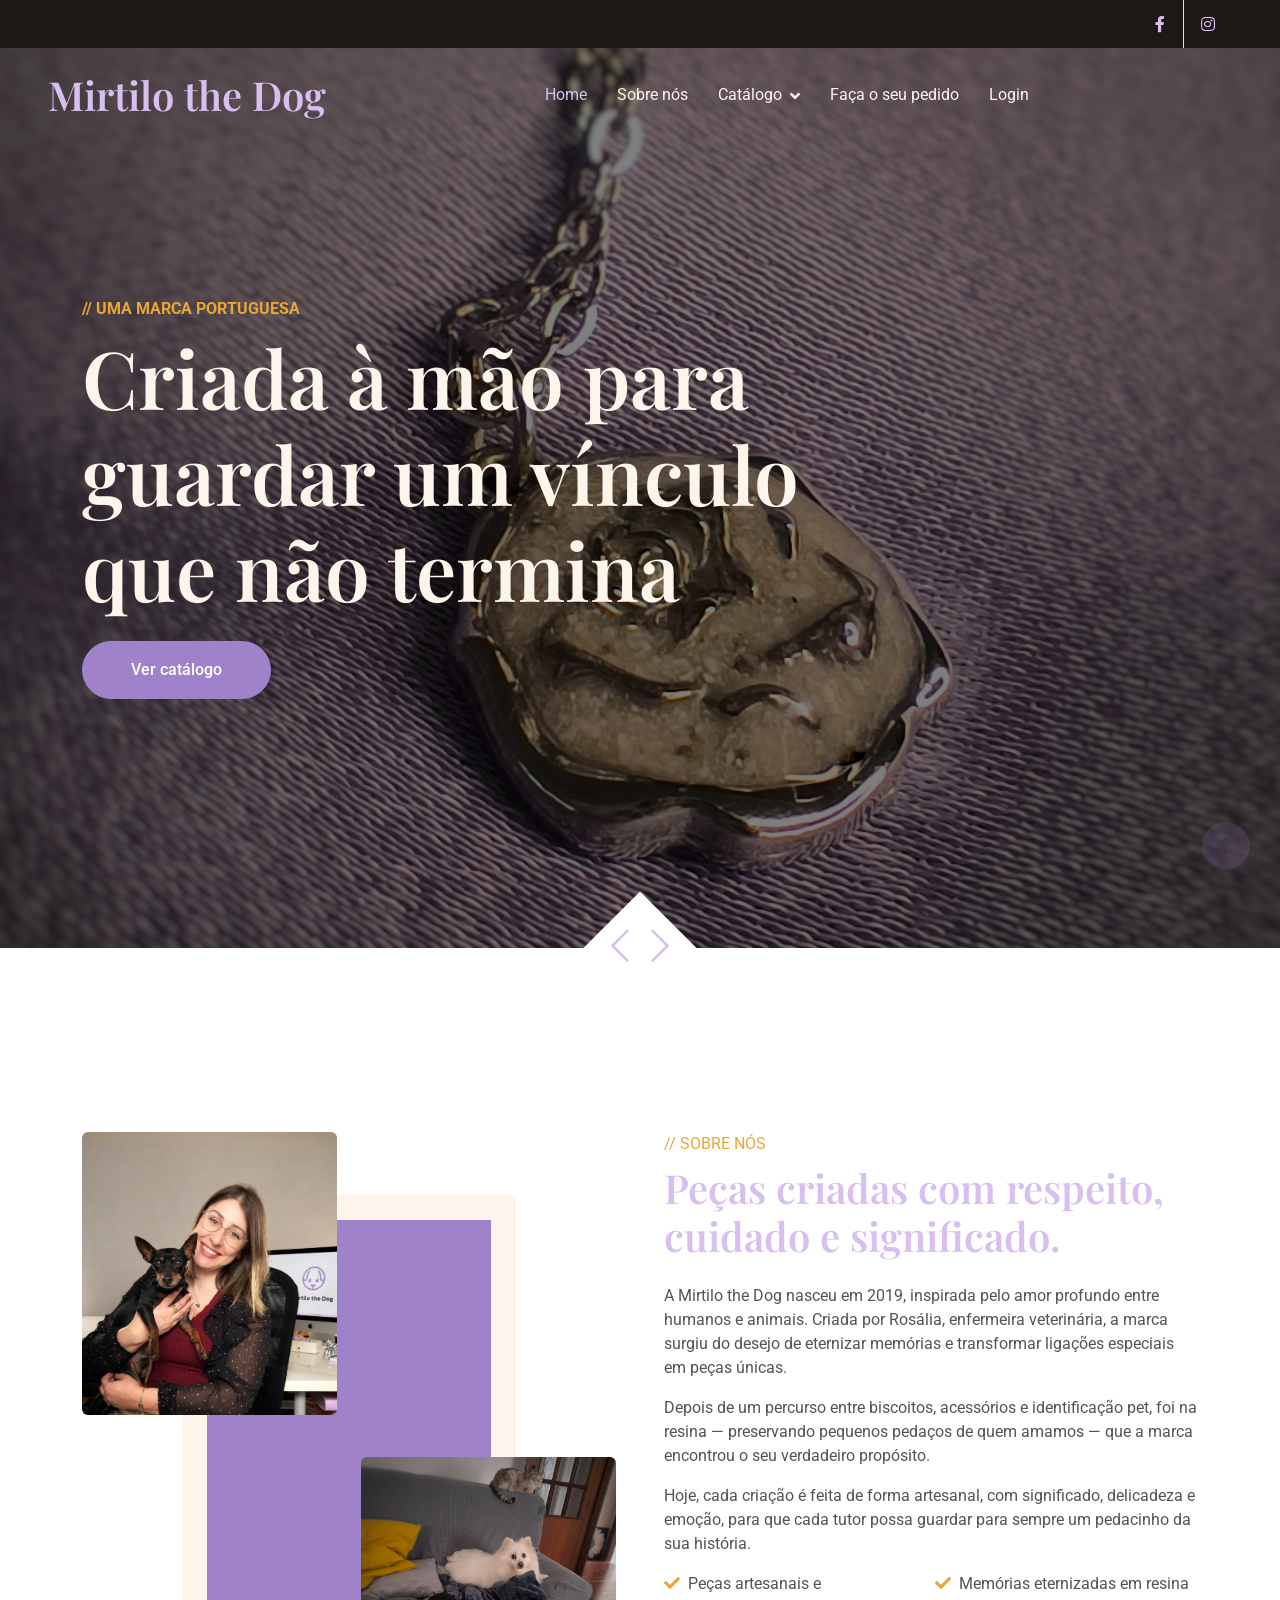
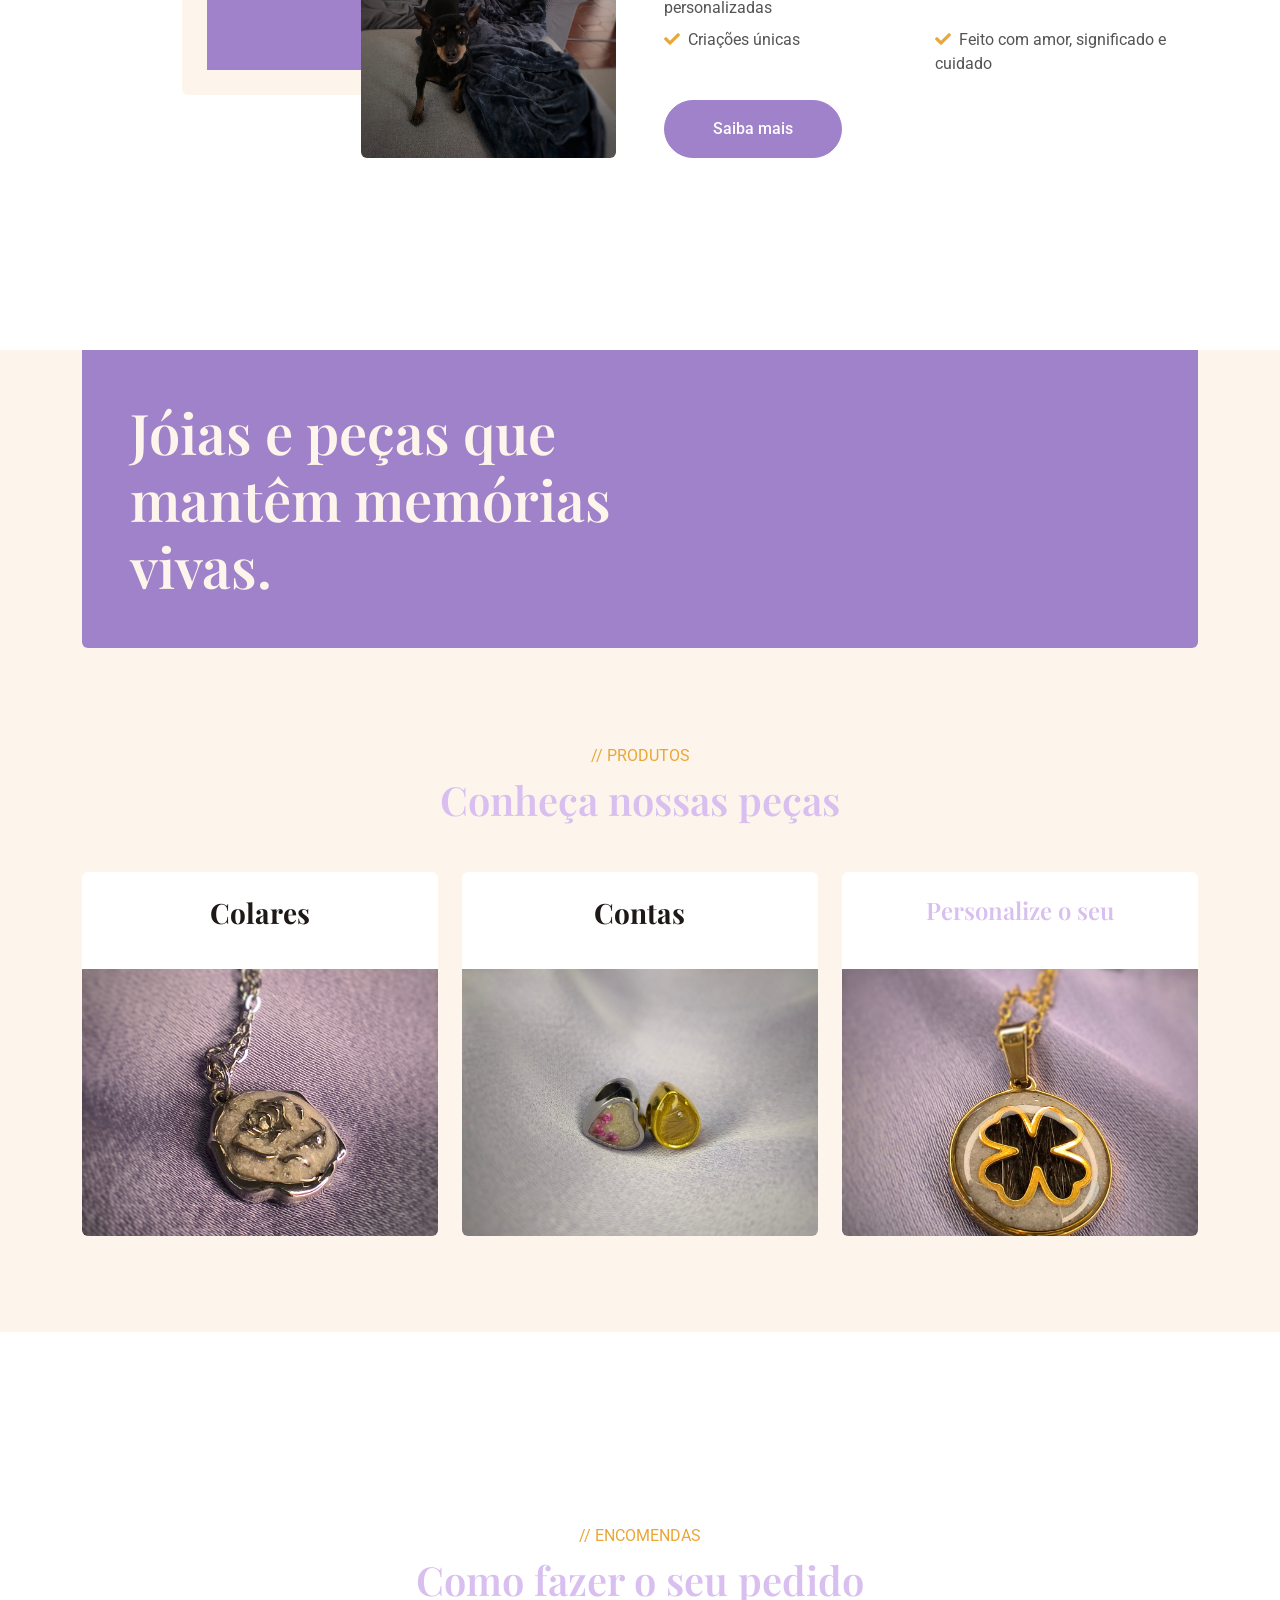
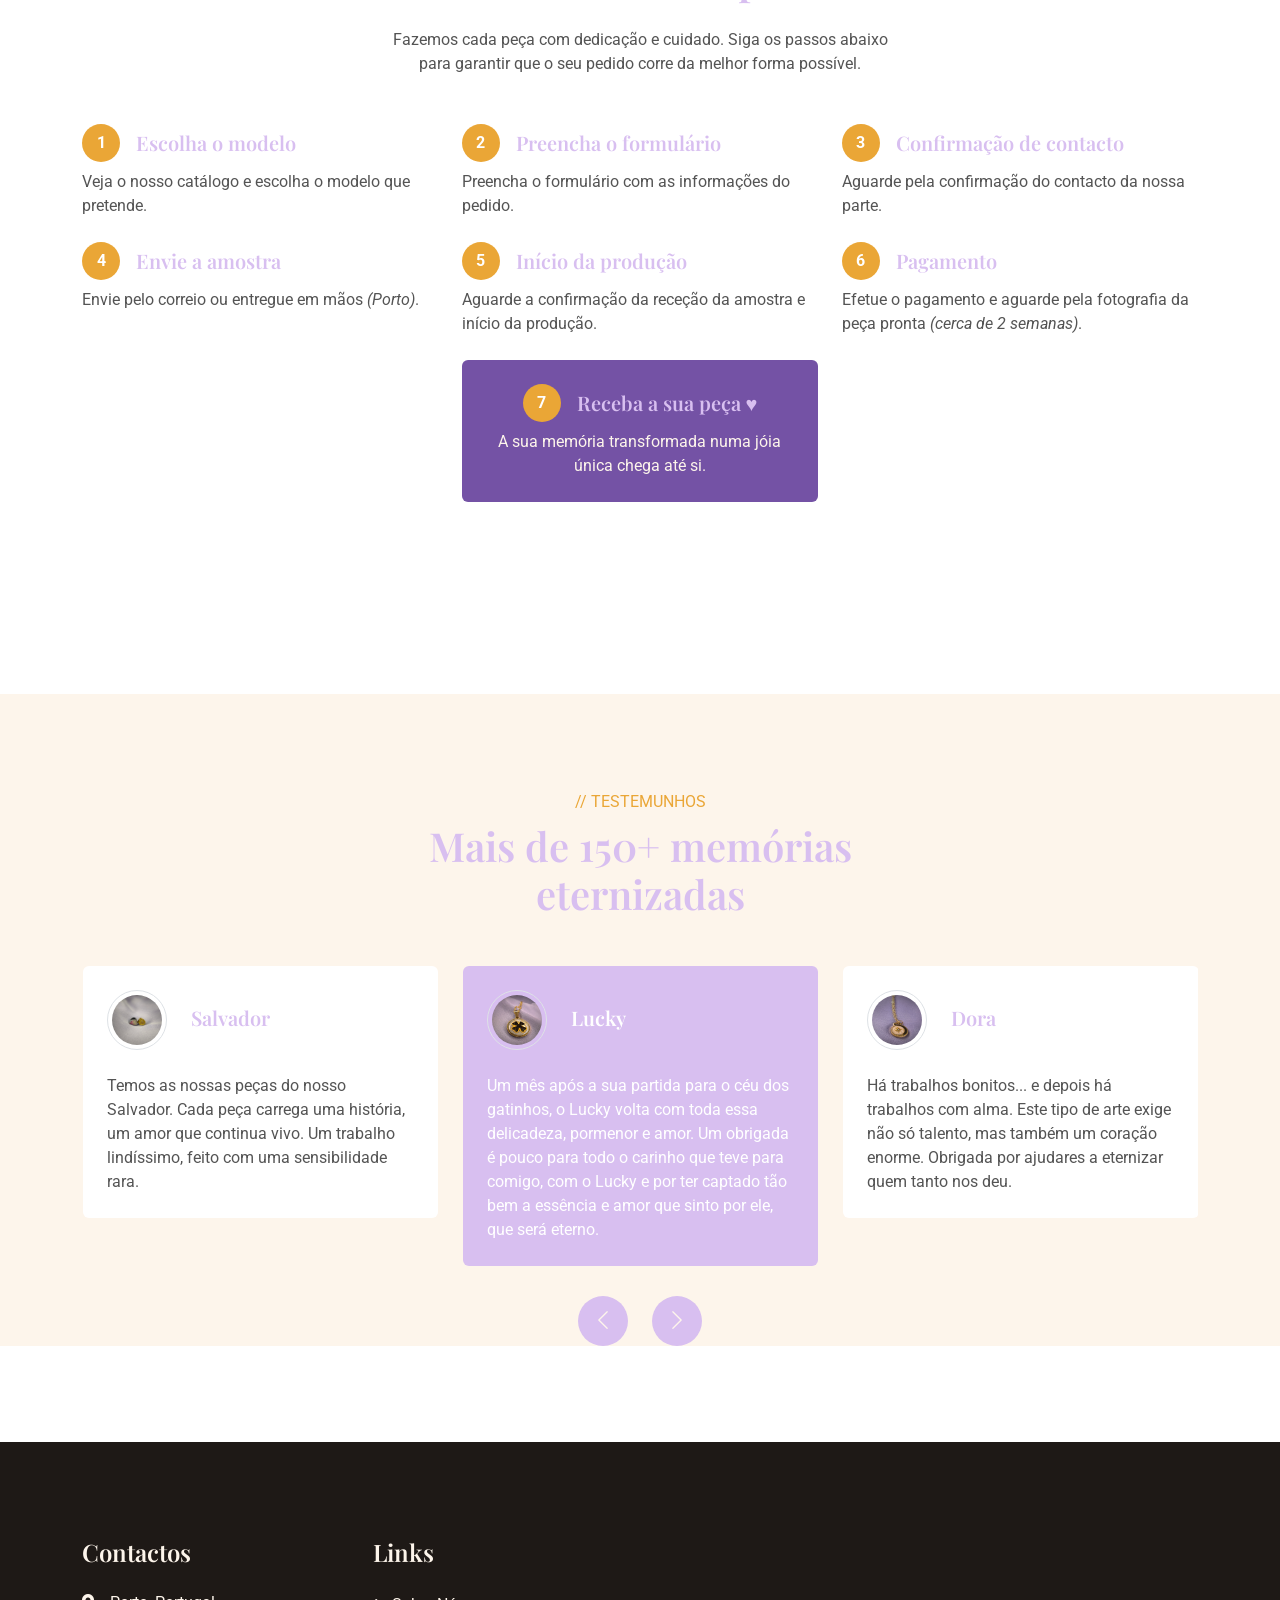
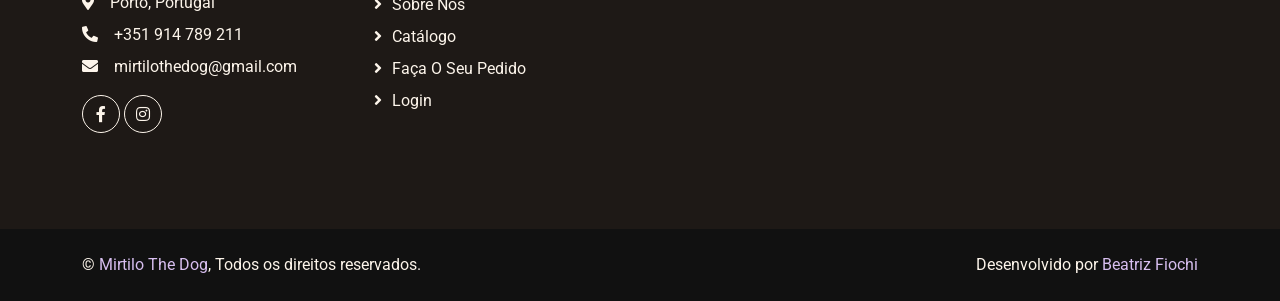
<file: pages/index.html>
<!DOCTYPE html>
<html lang="en">

<head>
    <meta charset="utf-8">
    <title>Mirtilo the Dog</title>
    <meta content="width=device-width, initial-scale=1.0" name="viewport">
    <meta content="" name="keywords">
    <meta content="" name="description">

    <!--FAVICON-->
    <link rel="shortcut icon" href="../../assets/img/logo/logo.ico" type="image/x-icon">

    <!-- Google Web Fonts -->
    <link rel="preconnect" href="https://fonts.googleapis.com">
    <link rel="preconnect" href="https://fonts.gstatic.com" crossorigin>
    <link href="https://fonts.googleapis.com/css2?family=Roboto:wght@400;500&family=Playfair+Display:wght@600;700&display=swap" rel="stylesheet"> 

    <!-- Icon Font Stylesheet -->
    <link href="https://cdnjs.cloudflare.com/ajax/libs/font-awesome/5.10.0/css/all.min.css" rel="stylesheet">
    <link href="https://cdn.jsdelivr.net/npm/bootstrap-icons@1.4.1/font/bootstrap-icons.css" rel="stylesheet">

    <!-- Libraries Stylesheet -->
    <link href="lib/animate/animate.min.css" rel="stylesheet">
    <link href="lib/owlcarousel/assets/owl.carousel.min.css" rel="stylesheet">

    <!-- Customized Bootstrap Stylesheet -->
    <link href="css/bootstrap.min.css" rel="stylesheet">

    <!-- Template Stylesheet -->
    <link href="css/style.css" rel="stylesheet">
</head>

<body>
    <!-- Spinner Start -->
    <div id="spinner" class="show bg-white position-fixed translate-middle w-100 vh-100 top-50 start-50 d-flex align-items-center justify-content-center">
        <div class="spinner-grow text-primary" role="status"></div>
    </div>
    <!-- Spinner End -->


    <!-- Topbar Start -->
    <div class="container-fluid top-bar bg-dark text-light px-0 wow fadeIn" data-wow-delay="0.1s">
        <div class="row gx-0 align-items-center d-none d-lg-flex">
            <div class="col-lg-6 px-5 text-start">
                <ol class="breadcrumb mb-0">
                    <li><a class="small text-light" href="#"></a></li>
                    <li><a class="small text-light" href="#"></a></li>
                    <li><a class="small text-light" href="#"></a></li>
                    <li><a class="small text-light" href="#"></a></li>
                </ol>
            </div>
            <div class="col-lg-6 px-5 text-end">
                <div class="h-100 d-inline-flex align-items-center">
                    <a class="btn-lg-square border-end rounded-0" href="https://www.facebook.com/mirtilothedog"><i class="fab fa-facebook-f"></i></a>
                    <a class="btn-lg-square pe-0" href="https://www.instagram.com/mirtilothedog/"><i class="fab fa-instagram"></i></a>
                </div>
            </div>
        </div>
    </div>
    <!-- Topbar End -->


    <!-- Navbar Start -->
    <nav class="navbar navbar-expand-lg navbar-dark fixed-top py-lg-0 px-lg-5 wow fadeIn" data-wow-delay="0.1s">
        <a href="index.html" class="navbar-brand ms-4 ms-lg-0">
            <h1 class="m-0">Mirtilo the Dog</h1>
        </a>
        <button type="button" class="navbar-toggler me-4" data-bs-toggle="collapse" data-bs-target="#navbarCollapse">
            <span class="navbar-toggler-icon"></span>
        </button>
        <div class="collapse navbar-collapse" id="navbarCollapse">
            <div class="navbar-nav mx-auto p-4 p-lg-0">
                <a href="index.html" class="nav-item nav-link active">Home</a>
                <a href="about.html" class="nav-item nav-link">Sobre nós</a>
                <div class="nav-item dropdown">
                    <a href="#" class="nav-link dropdown-toggle" data-bs-toggle="dropdown">Catálogo</a>
                    <div class="dropdown-menu m-0">
                        <a href="product.html?categoria=todos" class="dropdown-item">Todos</a>
                        <a href="product.html?categoria=colar" class="dropdown-item">Colares</a>
                        <a href="product.html?categoria=conta" class="dropdown-item">Contas</a>
                        <a href="product.html?categoria=porta-chaves" class="dropdown-item">Porta-chaves</a>
                        <a href="product.html?categoria=personalizado" class="dropdown-item">Personalize o seu</a>
                        <a href="product.html?categoria=news" class="dropdown-item">Novidades</a>
                    </div>
                </div>
                <a href="contact.html" class="nav-item nav-link">Faça o seu pedido</a>
                <a href="" class="nav-item nav-link">Login</a>
            </div>
        </div>
    </nav>
    <!-- Navbar End -->


    <!-- Carousel Start -->
    <div class="container-fluid p-0 pb-5 wow fadeIn" data-wow-delay="0.1s">
        <div class="owl-carousel header-carousel position-relative">
            <div class="owl-carousel-item position-relative">
                <img class="img-fluid" src="../assets/img/catalogo/catalogo1.jpg" alt="">
                <div class="owl-carousel-inner">
                    <div class="container">
                        <div class="row justify-content-start">
                            <div class="col-lg-8">
                                <p class="text-uppercase fw-bold mb-2 text-primary">// Uma marca Portuguesa</p>
                                <h1 class="display-1 text-light mb-4 animated slideInDown">Criada à mão para guardar um vínculo que não termina</h1>
                                <a href="product.html" class="btn btn-primary rounded-pill py-3 px-5 violeta-bg">Ver catálogo</a>
                            </div>
                        </div>
                    </div>
                </div>
            </div>
            <div class="owl-carousel-item position-relative">
                <img class="img-fluid" src="../assets/img/catalogo/catalogo5.jpg" alt="">
                <div class="owl-carousel-inner">
                    <div class="container">
                        <div class="row justify-content-start">
                            <div class="col-lg-8">
                                <p class="text-uppercase fw-bold mb-2 text-primary">// Memórias únicas</p>
                                <h1 class="display-1 text-light mb-4 animated slideInDown">Eternize o seu animal de estimação</h1>
                                <a href="product.html" class="btn btn-primary rounded-pill py-3 px-5 violeta-bg">Ver catálogo</a>
                            </div>
                        </div>
                    </div>
                </div>
            </div>
        </div>
    </div>
    <!-- Carousel End -->

    <!-- About Start -->
    <div class="container-xxl py-6">
        <div class="container">
            <div class="row g-5">
                <div class="col-lg-6 wow fadeInUp" data-wow-delay="0.1s">
                    <div class="row img-twice position-relative h-100">
                        <div class="col-6">
                            <img class="img-fluid rounded" src="../assets/img/carrosel/sobre1.jpeg" alt="">
                        </div>
                        <div class="col-6 align-self-end">
                            <img class="img-fluid rounded" src="../assets/img/carrosel/sobre3.jpeg" alt="">
                        </div>
                    </div>
                </div>
                <div class="col-lg-6 wow fadeInUp" data-wow-delay="0.5s">
                    <div class="h-100">
                        <p class="text-primary text-uppercase mb-2">// Sobre nós</p>
                        <h1 class="display-6 mb-4">Peças criadas com respeito, cuidado e significado.</h1>
                        <p>A Mirtilo the Dog nasceu em 2019, inspirada pelo amor profundo entre humanos e animais. Criada por Rosália, enfermeira veterinária, a marca surgiu do desejo de eternizar memórias e transformar ligações especiais em peças únicas.</p>
                        <p>Depois de um percurso entre biscoitos, acessórios e identificação pet, foi na resina — preservando pequenos pedaços de quem amamos — que a marca encontrou o seu verdadeiro propósito.</p>
                        <p>Hoje, cada criação é feita de forma artesanal, com significado, delicadeza e emoção, para que cada tutor possa guardar para sempre um pedacinho da sua história.</p>
                        <div class="row g-2 mb-4">
                            <div class="col-sm-6">
                                <i class="fa fa-check text-primary me-2"></i>Peças artesanais e personalizadas
                            </div>
                            <div class="col-sm-6">
                                <i class="fa fa-check text-primary me-2"></i>Memórias eternizadas em resina
                            </div>
                            <div class="col-sm-6">
                                <i class="fa fa-check text-primary me-2"></i>Criações únicas
                            </div>
                            <div class="col-sm-6">
                                <i class="fa fa-check text-primary me-2"></i>Feito com amor, significado e cuidado
                            </div>
                        </div>
                        <a class="btn btn-primary rounded-pill py-3 px-5 violeta-bg" href="about.html">Saiba mais</a>
                    </div>
                </div>
            </div>
        </div>
    </div>
    <!-- About End -->


    <!-- Product Start -->
    <div class="container-xxl bg-light my-6 py-6 pt-0">
        <div class="container">
            <div class="violeta-bg text-light rounded-bottom p-5 my-6 mt-0 wow fadeInUp" data-wow-delay="0.1s">
                <div class="row g-4 align-items-center">
                    <div class="col-lg-6">
                        <h1 class="display-4 text-light mb-0">Jóias e peças que mantêm memórias vivas.</h1>
                    </div>
                </div>
            </div>
            <div class="text-center mx-auto mb-5 wow fadeInUp" data-wow-delay="0.1s" style="max-width: 500px;">
                <p class="text-primary text-uppercase mb-2">// Produtos</p>
                <h1 class="display-6 mb-4">Conheça nossas peças</h1>
            </div>
            <div class="row g-4">
                <div class="col-lg-4 col-md-6 wow fadeInUp" data-wow-delay="0.1s">
                    <div class="product-item d-flex flex-column bg-white rounded overflow-hidden h-100">
                        <div class="text-center p-4">
                            <h3 class="mb-3">Colares</h3>
                        </div>
                        <div class="product-img-wrapper mt-auto">  <!-- overlay dentro do wrapper -->
                            <img src="../assets/img/catalogo/catalogo1.jpg" alt="Colares">
                            <div class="product-overlay">
                                <a class="btn btn-lg-square btn-outline-light rounded-circle" href="product.html?categoria=colar">
                                    <i class="fa fa-eye"></i>
                                </a>
                            </div>
                        </div>
                    </div>
                </div>
                <div class="col-lg-4 col-md-6 wow fadeInUp" data-wow-delay="0.3s">
                    <div class="product-item d-flex flex-column bg-white rounded overflow-hidden h-100">
                        <div class="text-center p-4">
                            <h3 class="mb-3">Contas</h3>
                        </div>
                        <div class="product-img-wrapper mt-auto">
                            <img src="../assets/img/catalogo/catalogo5.jpg" alt="Contas">
                            <div class="product-overlay">
                                <a class="btn btn-lg-square btn-outline-light rounded-circle" href="product.html?categoria=conta">
                                    <i class="fa fa-eye"></i>
                                </a>
                            </div>
                        </div>
                    </div>
                </div>
                <div class="col-lg-4 col-md-6 wow fadeInUp" data-wow-delay="0.7s">
                    <div class="product-item d-flex flex-column bg-white rounded overflow-hidden h-100">
                        <div class="text-center p-4">
                            <h4 class="mb-3">Personalize o seu</h4>
                        </div>
                        <div class="product-img-wrapper mt-auto">
                            <img src="../assets/img/catalogo/catalogo8.jpg" alt="Personalize o seu">
                            <div class="product-overlay">
                                <a class="btn btn-lg-square btn-outline-light rounded-circle" href="product.html?categoria=personalizado">
                                    <i class="fa fa-eye"></i>
                                </a>
                            </div>
                        </div>
                    </div>
                </div>
            </div>
        </div>
    </div>
    <!-- Product End -->


    <!-- Order Start -->
    <div class="container-xxl py-6">
        <div class="container">
            <!-- Título -->
            <div class="text-center mx-auto mb-5 wow fadeInUp" data-wow-delay="0.1s" style="max-width: 500px;">
                <p class="text-primary text-uppercase mb-2">// Encomendas</p>
                <h1 class="display-6 mb-4">Como fazer o seu pedido</h1>
                <p>Fazemos cada peça com dedicação e cuidado. Siga os passos abaixo para garantir que o seu pedido corre da melhor forma possível.</p>
            </div>

            <!-- Passos 1 a 6 -->
            <div class="row g-4 wow fadeInUp" data-wow-delay="0.1s">
                <div class="col-lg-4 col-md-6 wow fadeIn" data-wow-delay="0.1s">
                    <div class="d-flex align-items-center mb-2">
                        <div class="flex-shrink-0 btn-square bg-primary rounded-circle me-3">
                            <span class="text-white fw-bold">1</span>
                        </div>
                        <h5 class="mb-0">Escolha o modelo</h5>
                    </div>
                    <span>Veja o nosso catálogo e escolha o modelo que pretende.</span>
                </div>
                <div class="col-lg-4 col-md-6 wow fadeIn" data-wow-delay="0.2s">
                    <div class="d-flex align-items-center mb-2">
                        <div class="flex-shrink-0 btn-square bg-primary rounded-circle me-3">
                            <span class="text-white fw-bold">2</span>
                        </div>
                        <h5 class="mb-0">Preencha o formulário</h5>
                    </div>
                    <span>Preencha o formulário com as informações do pedido.</span>
                </div>
                <div class="col-lg-4 col-md-6 wow fadeIn" data-wow-delay="0.3s">
                    <div class="d-flex align-items-center mb-2">
                        <div class="flex-shrink-0 btn-square bg-primary rounded-circle me-3">
                            <span class="text-white fw-bold">3</span>
                        </div>
                        <h5 class="mb-0">Confirmação de contacto</h5>
                    </div>
                    <span>Aguarde pela confirmação do contacto da nossa parte.</span>
                </div>
                <div class="col-lg-4 col-md-6 wow fadeIn" data-wow-delay="0.4s">
                    <div class="d-flex align-items-center mb-2">
                        <div class="flex-shrink-0 btn-square bg-primary rounded-circle me-3">
                            <span class="text-white fw-bold">4</span>
                        </div>
                        <h5 class="mb-0">Envie a amostra</h5>
                    </div>
                    <span>Envie pelo correio ou entregue em mãos <em>(Porto)</em>.</span>
                </div>
                <div class="col-lg-4 col-md-6 wow fadeIn" data-wow-delay="0.5s">
                    <div class="d-flex align-items-center mb-2">
                        <div class="flex-shrink-0 btn-square bg-primary rounded-circle me-3">
                            <span class="text-white fw-bold">5</span>
                        </div>
                        <h5 class="mb-0">Início da produção</h5>
                    </div>
                    <span>Aguarde a confirmação da receção da amostra e início da produção.</span>
                </div>
                <div class="col-lg-4 col-md-6 wow fadeIn" data-wow-delay="0.6s">
                    <div class="d-flex align-items-center mb-2">
                        <div class="flex-shrink-0 btn-square bg-primary rounded-circle me-3">
                            <span class="text-white fw-bold">6</span>
                        </div>
                        <h5 class="mb-0">Pagamento</h5>
                    </div>
                    <span>Efetue o pagamento e aguarde pela fotografia da peça pronta <em>(cerca de 2 semanas)</em>.</span>
                </div>
            </div>

            <!-- Passo 7 centrado -->
            <div class="row justify-content-center mt-4 wow fadeIn" data-wow-delay="0.7s">
                <div class="col-lg-4 col-md-6">
                    <div class="order-final-step rounded p-4 text-center">
                        <div class="d-flex align-items-center justify-content-center mb-2">
                            <div class="flex-shrink-0 btn-square bg-primary rounded-circle me-3">
                                <span class="text-white fw-bold">7</span>
                            </div>
                            <h5 class="mb-0">Receba a sua peça ♥</h5>
                        </div>
                        <span>A sua memória transformada numa jóia única chega até si.</span>
                    </div>
                </div>
            </div>

        </div>
    </div>
    <!-- Order End -->

    <!-- Testimonial Start -->
    <div class="container-xxl bg-light my-6 py-6 pb-0">
        <div class="container">
            <div class="text-center mx-auto mb-5 wow fadeInUp" data-wow-delay="0.1s" style="max-width: 500px;">
                <p class="text-primary text-uppercase mb-2">// Testemunhos</p>
                <h1 class="display-6 mb-4">Mais de 150+ memórias eternizadas</h1>
            </div>
            <div class="owl-carousel testimonial-carousel wow fadeInUp" data-wow-delay="0.1s">
                <div class="testimonial-item bg-white rounded p-4">
                    <div class="d-flex align-items-center mb-4">
                        <img class="flex-shrink-0 rounded-circle border p-1" src="../assets/img/catalogo/catalogo8.jpg" alt="">
                        <div class="ms-4">
                            <h5 class="mb-1">Lucky</h5>
                        </div>
                    </div>
                    <p class="mb-0">Um mês após a sua partida para o céu dos gatinhos, o Lucky volta com toda essa delicadeza, pormenor e amor. Um obrigada é pouco para todo o carinho que teve para comigo, com o Lucky e por ter captado tão bem a essência e amor que sinto por ele, que será eterno.</p>
                </div>
                <div class="testimonial-item bg-white rounded p-4">
                    <div class="d-flex align-items-center mb-4">
                        <img class="flex-shrink-0 rounded-circle border p-1" src="../assets/img/catalogo/catalogo2.jpg" alt="">
                        <div class="ms-4">
                            <h5 class="mb-1">Dora</h5>
                        </div>
                    </div>
                    <p class="mb-0">Há trabalhos bonitos... e depois há trabalhos com alma. Este tipo de arte exige não só talento, mas também um coração enorme. Obrigada por ajudares a eternizar quem tanto nos deu.</p>
                </div>
                <div class="testimonial-item bg-white rounded p-4">
                    <div class="d-flex align-items-center mb-4">
                        <img class="flex-shrink-0 rounded-circle border p-1" src="../assets/img/catalogo/catalogo3.jpg" alt="">
                        <div class="ms-4">
                            <h5 class="mb-1">Ballú</h5>
                        </div>
                    </div>
                    <p class="mb-0">Muito obrigada, por todo o cuidado, carinho e dedicação, criou algo verdadeiramente especial, extamanete como o Ballú merece.</p>
                </div>
                <div class="testimonial-item bg-white rounded p-4">
                    <div class="d-flex align-items-center mb-4">
                        <img class="flex-shrink-0 rounded-circle border p-1" src="../assets/img/catalogo/catalogo5.jpg" alt="">
                        <div class="ms-4">
                            <h5 class="mb-1">Salvador</h5>
                        </div>
                    </div>
                    <p class="mb-0">Temos as nossas peças do nosso Salvador. Cada peça carrega uma história, um amor que continua vivo. Um trabalho lindíssimo, feito com uma sensibilidade rara.</p>
                </div>
            </div>
        </div>
    </div>
    <!-- Testimonial End -->


    <!-- Footer Start -->
    <div class="container-fluid bg-dark text-light footer my-6 mb-0 py-5 wow fadeIn" data-wow-delay="0.1s">
        <div class="container py-5">
            <div class="row g-5">
                <div class="col-lg-3 col-md-6">
                    <h4 class="text-light mb-4">Contactos</h4>
                    <p class="mb-2"><i class="fa fa-map-marker-alt me-3"></i>Porto, Portugal</p>
                    <p class="mb-2"><i class="fa fa-phone-alt me-3"></i>+351 914 789 211</p>
                    <p class="mb-2"><i class="fa fa-envelope me-3"></i>mirtilothedog@gmail.com</p>
                    <div class="d-flex pt-2">
                        <a class="btn btn-square btn-outline-light rounded-circle me-1" href="https://www.facebook.com/mirtilothedog"><i class="fab fa-facebook-f"></i></a>
                        <a class="btn btn-square btn-outline-light rounded-circle me-1" href="https://www.instagram.com/mirtilothedog/"><i class="fab fa-instagram"></i></a>
                    </div>
                </div>
                <div class="col-lg-3 col-md-6">
                    <h4 class="text-light mb-4">Links</h4>
                    <a class="btn btn-link" href="about.html">Sobre nós</a>
                    <a class="btn btn-link" href="product.html">Catálogo</a>
                    <a class="btn btn-link" href="contact.html">Faça o seu pedido</a>
                    <a class="btn btn-link" href="">Login</a>
                </div>
            </div>
        </div>
    </div>
    <!-- Footer End -->


    <!-- Copyright Start -->
    <div class="container-fluid copyright text-light py-4 wow fadeIn" data-wow-delay="0.1s">
        <div class="container">
            <div class="row">
                <div class="col-md-6 text-center text-md-start mb-3 mb-md-0">
                    &copy; <a href="index.html">Mirtilo The Dog</a>, Todos os direitos reservados.
                </div>
                <div class="col-md-6 text-center text-md-end">
                    <!--/*** This template is free as long as you keep the footer author’s credit link/attribution link/backlink. If you'd like to use the template without the footer author’s credit link/attribution link/backlink, you can purchase the Credit Removal License from "https://htmlcodex.com/credit-removal". Thank you for your support. ***/-->
                    Desenvolvido por <a href="https://www.linkedin.com/in/beatriz-fiochi/">Beatriz Fiochi</a>
                </div>
            </div>
        </div>
    </div>
    <!-- Copyright End -->


    <!-- Back to Top -->
    <a href="#" class="btn btn-lg violeta-bg btn-lg-square rounded-circle back-to-top"><i class="bi bi-arrow-up"></i></a>


    <!-- JavaScript Libraries -->
    <script src="https://code.jquery.com/jquery-3.4.1.min.js"></script>
    <script src="https://cdn.jsdelivr.net/npm/bootstrap@5.0.0/dist/js/bootstrap.bundle.min.js"></script>
    <script src="lib/wow/wow.min.js"></script>
    <script src="lib/easing/easing.min.js"></script>
    <script src="lib/waypoints/waypoints.min.js"></script>
    <script src="lib/counterup/counterup.min.js"></script>
    <script src="lib/owlcarousel/owl.carousel.min.js"></script>

    <!-- Template Javascript -->
    <script src="js/main.js"></script>
</body>

</html>
</file>
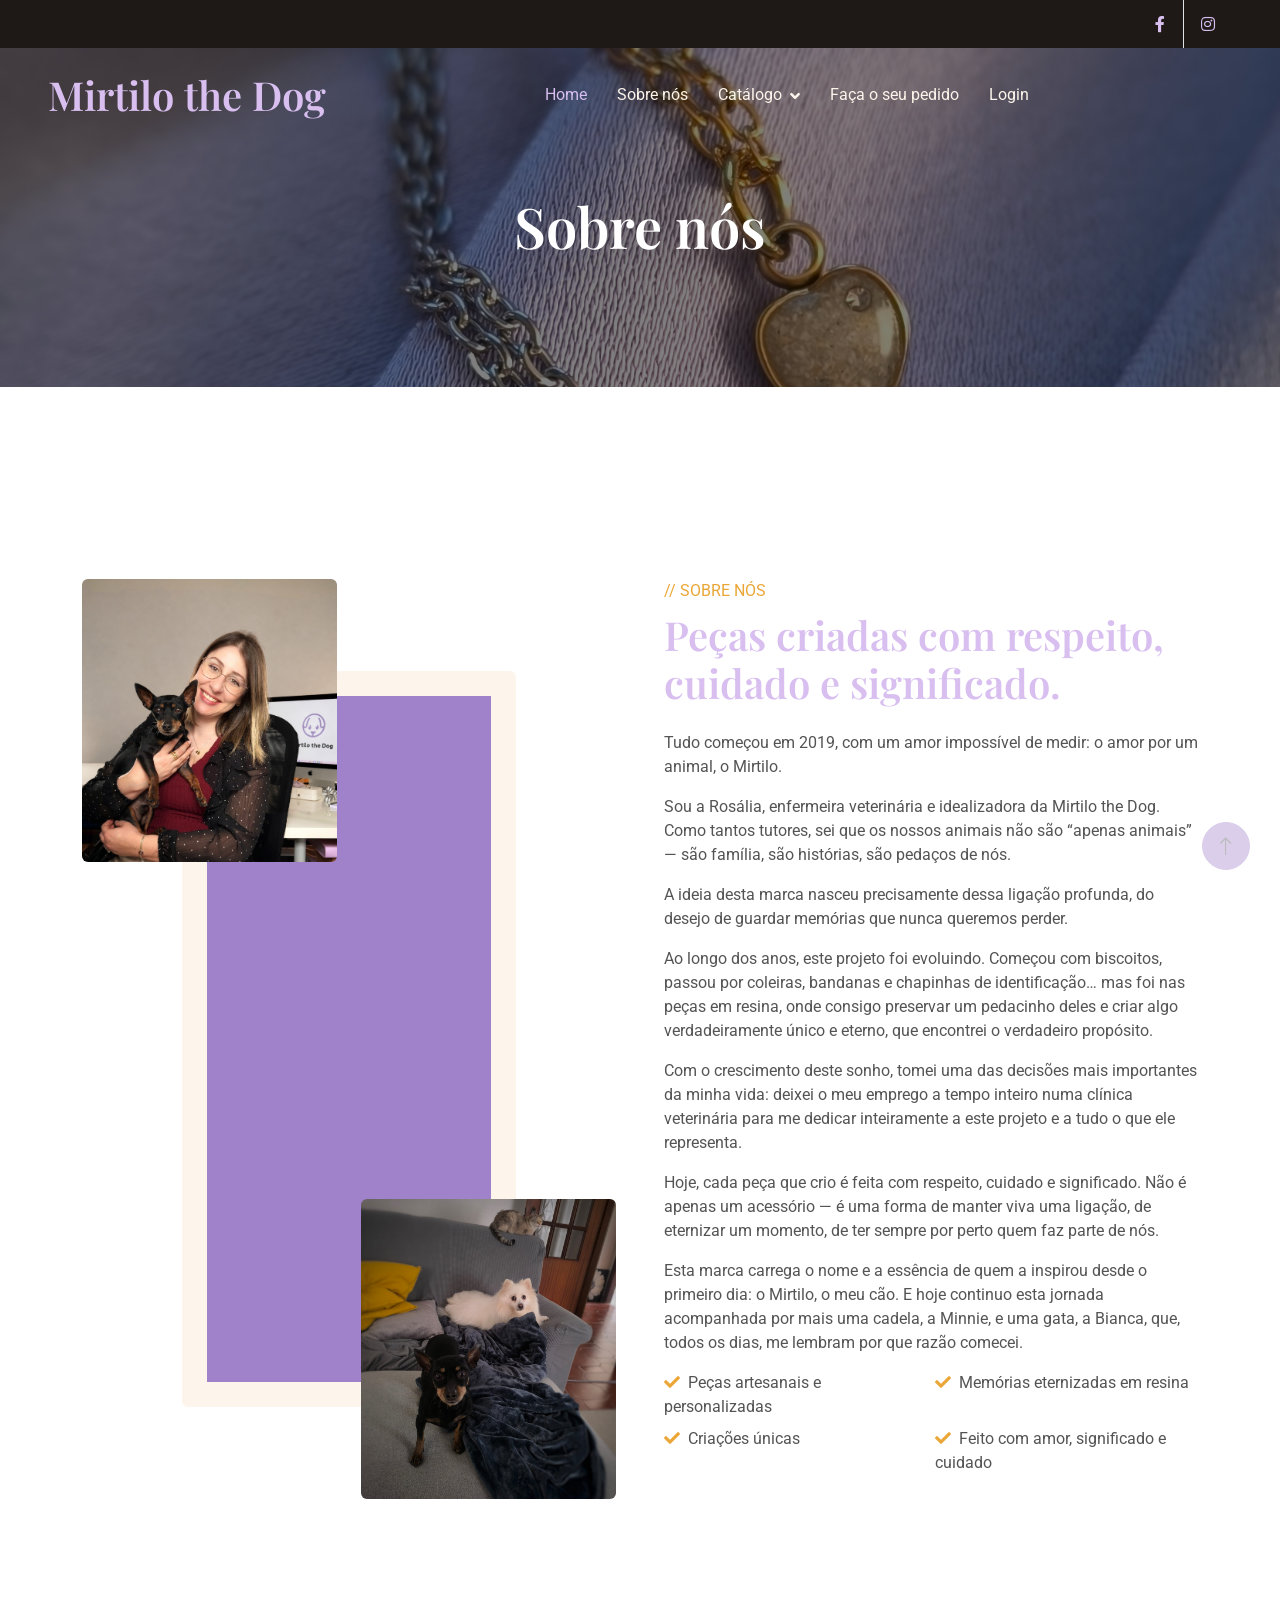
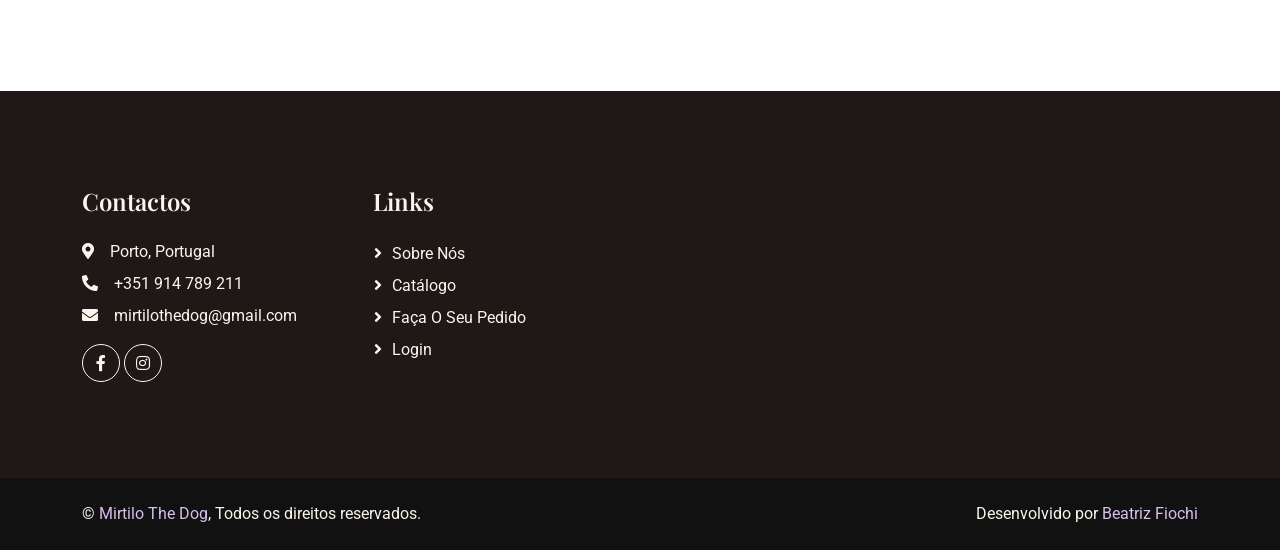
<file: pages/about.html>
<!DOCTYPE html>
<html lang="en">

<head>
    <meta charset="utf-8">
    <title>Mirtilo the Dog</title>
    <meta content="width=device-width, initial-scale=1.0" name="viewport">
    <meta content="" name="keywords">
    <meta content="" name="description">

    <!--FAVICON-->
    <link rel="shortcut icon" href="../../assets/img/logo/logo.ico" type="image/x-icon">

    <!-- Google Web Fonts -->
    <link rel="preconnect" href="https://fonts.googleapis.com">
    <link rel="preconnect" href="https://fonts.gstatic.com" crossorigin>
    <link href="https://fonts.googleapis.com/css2?family=Roboto:wght@400;500&family=Playfair+Display:wght@600;700&display=swap" rel="stylesheet"> 

    <!-- Icon Font Stylesheet -->
    <link href="https://cdnjs.cloudflare.com/ajax/libs/font-awesome/5.10.0/css/all.min.css" rel="stylesheet">
    <link href="https://cdn.jsdelivr.net/npm/bootstrap-icons@1.4.1/font/bootstrap-icons.css" rel="stylesheet">

    <!-- Libraries Stylesheet -->
    <link href="lib/animate/animate.min.css" rel="stylesheet">
    <link href="lib/owlcarousel/assets/owl.carousel.min.css" rel="stylesheet">

    <!-- Customized Bootstrap Stylesheet -->
    <link href="css/bootstrap.min.css" rel="stylesheet">

    <!-- Template Stylesheet -->
    <link href="css/style.css" rel="stylesheet">
</head>

<body>
    <!-- Spinner Start -->
    <div id="spinner" class="show bg-white position-fixed translate-middle w-100 vh-100 top-50 start-50 d-flex align-items-center justify-content-center">
        <div class="spinner-grow text-primary" role="status"></div>
    </div>
    <!-- Spinner End -->


    <!-- Topbar Start -->
    <div class="container-fluid top-bar bg-dark text-light px-0 wow fadeIn" data-wow-delay="0.1s">
        <div class="row gx-0 align-items-center d-none d-lg-flex">
            <div class="col-lg-6 px-5 text-start">
                <ol class="breadcrumb mb-0">
                    <li><a class="small text-light" href="#"></a></li>
                    <li><a class="small text-light" href="#"></a></li>
                    <li><a class="small text-light" href="#"></a></li>
                    <li><a class="small text-light" href="#"></a></li>
                </ol>
            </div>
            <div class="col-lg-6 px-5 text-end">
                <div class="h-100 d-inline-flex align-items-center">
                    <a class="btn-lg-square border-end rounded-0" href="https://www.facebook.com/mirtilothedog"><i class="fab fa-facebook-f"></i></a>
                    <a class="btn-lg-square pe-0" href="https://www.instagram.com/mirtilothedog/"><i class="fab fa-instagram"></i></a>
                </div>
            </div>
        </div>
    </div>
    <!-- Topbar End -->


    <!-- Navbar Start -->
    <nav class="navbar navbar-expand-lg navbar-dark fixed-top py-lg-0 px-lg-5 wow fadeIn" data-wow-delay="0.1s">
        <a href="index.html" class="navbar-brand ms-4 ms-lg-0">
            <h1 class="m-0">Mirtilo the Dog</h1>
        </a>
        <button type="button" class="navbar-toggler me-4" data-bs-toggle="collapse" data-bs-target="#navbarCollapse">
            <span class="navbar-toggler-icon"></span>
        </button>
        <div class="collapse navbar-collapse" id="navbarCollapse">
            <div class="navbar-nav mx-auto p-4 p-lg-0">
                <a href="index.html" class="nav-item nav-link active">Home</a>
                <a href="about.html" class="nav-item nav-link">Sobre nós</a>
                <div class="nav-item dropdown">
                    <a href="#" class="nav-link dropdown-toggle" data-bs-toggle="dropdown">Catálogo</a>
                    <div class="dropdown-menu m-0">
                        <a href="product.html?categoria=todos" class="dropdown-item">Todos</a>
                        <a href="product.html?categoria=colar" class="dropdown-item">Colares</a>
                        <a href="product.html?categoria=conta" class="dropdown-item">Contas</a>
                        <a href="product.html?categoria=porta-chaves" class="dropdown-item">Porta-chaves</a>
                        <a href="product.html?categoria=personalizado" class="dropdown-item">Personalize o seu</a>
                        <a href="product.html?categoria=news" class="dropdown-item">Novidades</a>
                    </div>
                </div>
                <a href="contact.html" class="nav-item nav-link">Faça o seu pedido</a>
                <a href="" class="nav-item nav-link">Login</a>
            </div>
        </div>
    </nav>
    <!-- Navbar End -->


    <!-- Page Header Start -->
    <div class="container-fluid page-header py-6 wow fadeIn" data-wow-delay="0.1s">
        <div class="container text-center pt-5 pb-3">
            <h1 class="display-4 text-white animated slideInDown mb-3">Sobre nós</h1>
        </div>
    </div>
    <!-- Page Header End -->


    <!-- About Start -->
    <div class="container-xxl py-6">
        <div class="container">
            <div class="row g-5">
                <div class="col-lg-6 wow fadeInUp" data-wow-delay="0.1s">
                    <div class="row img-twice position-relative h-100">
                        <div class="col-6">
                            <img class="img-fluid rounded" src="../assets/img/carrosel/sobre1.jpeg" alt="">
                        </div>
                        <div class="col-6 align-self-end">
                            <img class="img-fluid rounded" src="../assets/img/carrosel/sobre3.jpeg" alt="">
                        </div>
                    </div>
                </div>
                <div class="col-lg-6 wow fadeInUp" data-wow-delay="0.5s">
                    <div class="h-100">
                        <p class="text-primary text-uppercase mb-2">// Sobre nós</p>
                        <h1 class="display-6 mb-4">Peças criadas com respeito, cuidado e significado.</h1>
                        <p>Tudo começou em 2019, com um amor impossível de medir: o amor por um animal, o Mirtilo.</p>
                        <p>Sou a Rosália, enfermeira veterinária e idealizadora da Mirtilo the Dog. Como tantos tutores, sei que os nossos animais não são “apenas animais” — são família, são histórias, são pedaços de nós.</p>
                        <p>A ideia desta marca nasceu precisamente dessa ligação profunda, do desejo de guardar memórias que nunca queremos perder.</p>
                        <p>Ao longo dos anos, este projeto foi evoluindo. Começou com biscoitos, passou por coleiras, bandanas e chapinhas de identificação… mas foi nas peças em resina, onde consigo preservar um pedacinho deles e criar algo verdadeiramente único e eterno, que encontrei o verdadeiro propósito.</p>
                        <p>Com o crescimento deste sonho, tomei uma das decisões mais importantes da minha vida: deixei o meu emprego a tempo inteiro numa clínica veterinária para me dedicar inteiramente a este projeto e a tudo o que ele representa.</p>
                        <p>Hoje, cada peça que crio é feita com respeito, cuidado e significado. Não é apenas um acessório — é uma forma de manter viva uma ligação, de eternizar um momento, de ter sempre por perto quem faz parte de nós.</p>
                        <p>Esta marca carrega o nome e a essência de quem a inspirou desde o primeiro dia: o Mirtilo, o meu cão. E hoje continuo esta jornada acompanhada por mais uma cadela, a Minnie, e uma gata, a Bianca, que, todos os dias, me lembram por que razão comecei.</p>
                        <div class="row g-2 mb-4">
                            <div class="col-sm-6">
                                <i class="fa fa-check text-primary me-2"></i>Peças artesanais e personalizadas
                            </div>
                            <div class="col-sm-6">
                                <i class="fa fa-check text-primary me-2"></i>Memórias eternizadas em resina
                            </div>
                            <div class="col-sm-6">
                                <i class="fa fa-check text-primary me-2"></i>Criações únicas
                            </div>
                            <div class="col-sm-6">
                                <i class="fa fa-check text-primary me-2"></i>Feito com amor, significado e cuidado
                            </div>
                        </div>
                    </div>
                </div>
            </div>
        </div>
    </div>
    <!-- About End -->

    <!-- Footer Start -->
    <div class="container-fluid bg-dark text-light footer my-6 mb-0 py-5 wow fadeIn" data-wow-delay="0.1s">
        <div class="container py-5">
            <div class="row g-5">
                <div class="col-lg-3 col-md-6">
                    <h4 class="text-light mb-4">Contactos</h4>
                    <p class="mb-2"><i class="fa fa-map-marker-alt me-3"></i>Porto, Portugal</p>
                    <p class="mb-2"><i class="fa fa-phone-alt me-3"></i>+351 914 789 211</p>
                    <p class="mb-2"><i class="fa fa-envelope me-3"></i>mirtilothedog@gmail.com</p>
                    <div class="d-flex pt-2">
                        <a class="btn btn-square btn-outline-light rounded-circle me-1" href="https://www.facebook.com/mirtilothedog"><i class="fab fa-facebook-f"></i></a>
                        <a class="btn btn-square btn-outline-light rounded-circle me-1" href="https://www.instagram.com/mirtilothedog/"><i class="fab fa-instagram"></i></a>
                    </div>
                </div>
                <div class="col-lg-3 col-md-6">
                    <h4 class="text-light mb-4">Links</h4>
                    <a class="btn btn-link" href="about.html">Sobre nós</a>
                    <a class="btn btn-link" href="product.html">Catálogo</a>
                    <a class="btn btn-link" href="contact.html">Faça o seu pedido</a>
                    <a class="btn btn-link" href="">Login</a>
                </div>
            </div>
        </div>
    </div>
    <!-- Footer End -->


    <!-- Copyright Start -->
    <div class="container-fluid copyright text-light py-4 wow fadeIn" data-wow-delay="0.1s">
        <div class="container">
            <div class="row">
                <div class="col-md-6 text-center text-md-start mb-3 mb-md-0">
                    &copy; <a href="index.html">Mirtilo The Dog</a>, Todos os direitos reservados.
                </div>
                <div class="col-md-6 text-center text-md-end">
                    <!--/*** This template is free as long as you keep the footer author’s credit link/attribution link/backlink. If you'd like to use the template without the footer author’s credit link/attribution link/backlink, you can purchase the Credit Removal License from "https://htmlcodex.com/credit-removal". Thank you for your support. ***/-->
                    Desenvolvido por <a href="https://www.linkedin.com/in/beatriz-fiochi/">Beatriz Fiochi</a>
                </div>
            </div>
        </div>
    </div>
    <!-- Copyright End -->


    <!-- Back to Top -->
    <a href="#" class="btn btn-lg violeta-bg btn-lg-square rounded-circle back-to-top"><i class="bi bi-arrow-up"></i></a>


    <!-- JavaScript Libraries -->
    <script src="https://code.jquery.com/jquery-3.4.1.min.js"></script>
    <script src="https://cdn.jsdelivr.net/npm/bootstrap@5.0.0/dist/js/bootstrap.bundle.min.js"></script>
    <script src="lib/wow/wow.min.js"></script>
    <script src="lib/easing/easing.min.js"></script>
    <script src="lib/waypoints/waypoints.min.js"></script>
    <script src="lib/counterup/counterup.min.js"></script>
    <script src="lib/owlcarousel/owl.carousel.min.js"></script>

    <!-- Template Javascript -->
    <script src="js/main.js"></script>
</body>

</html>
</file>
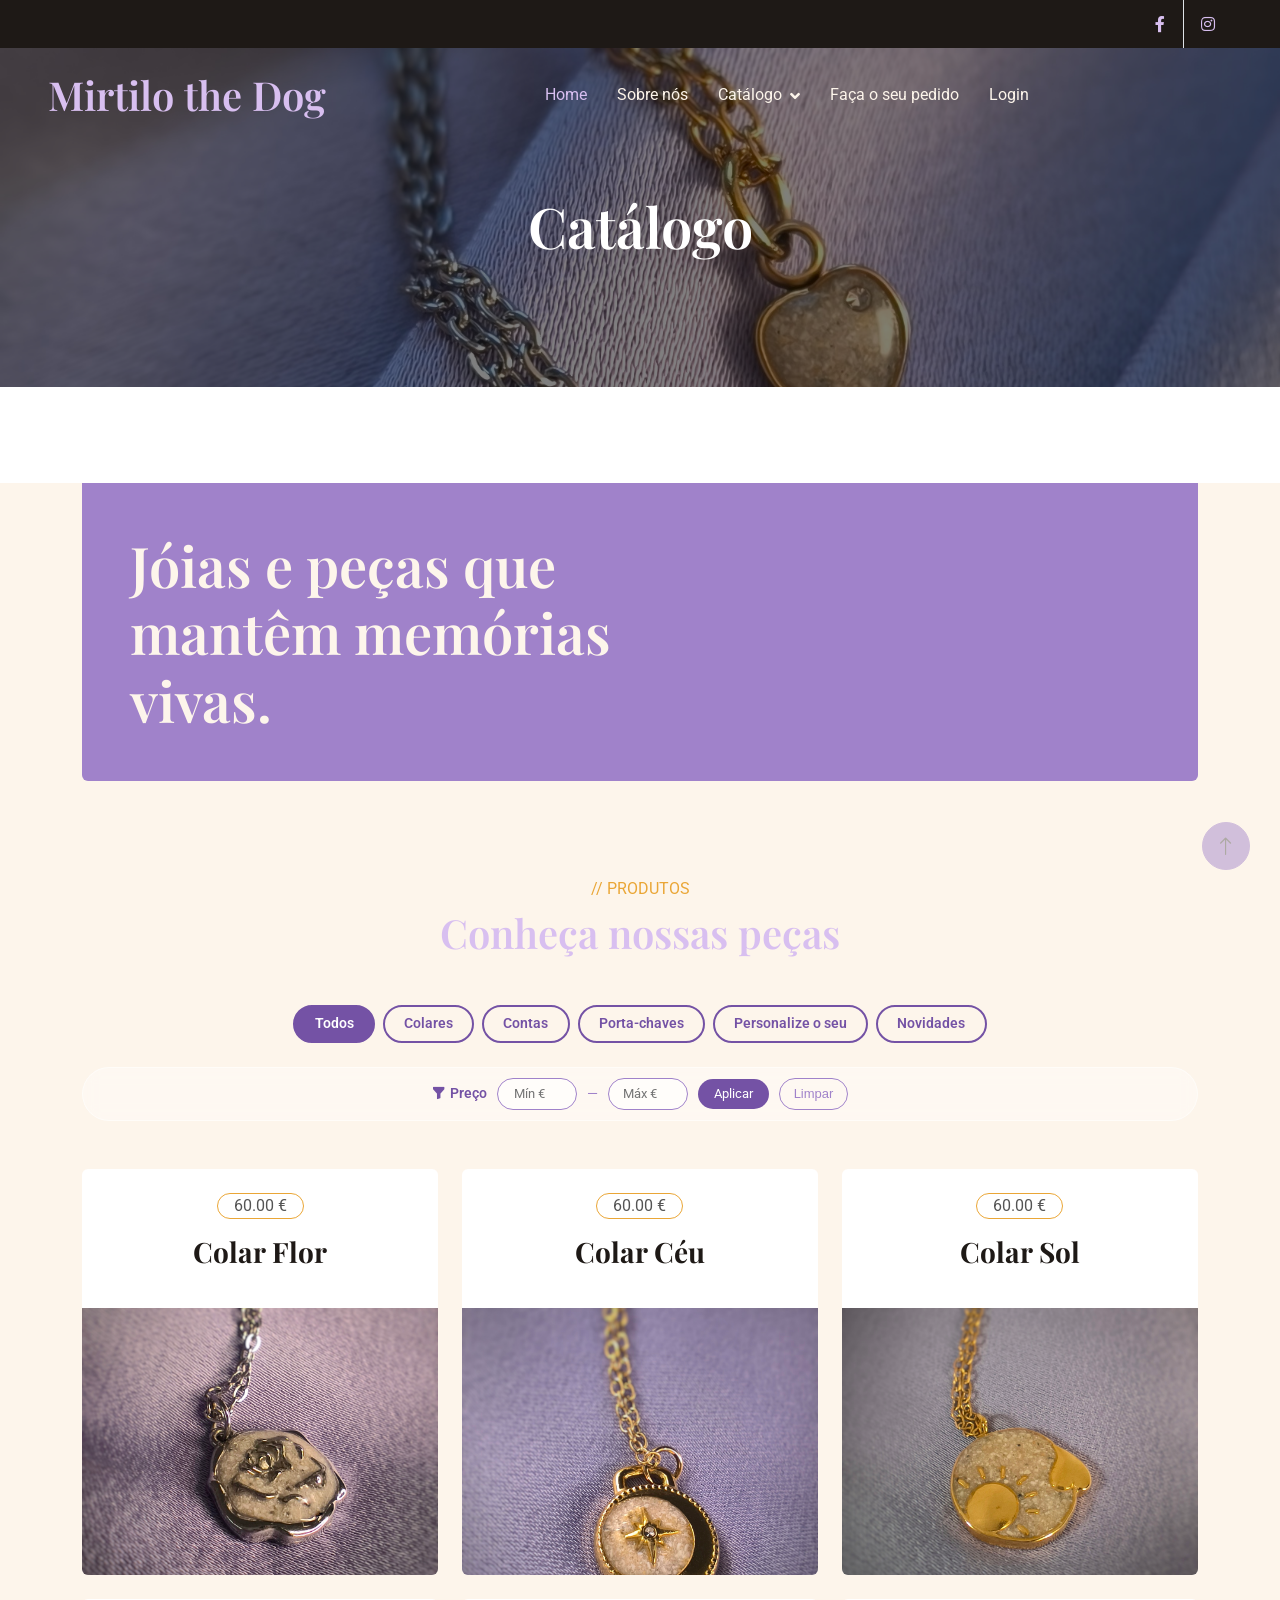
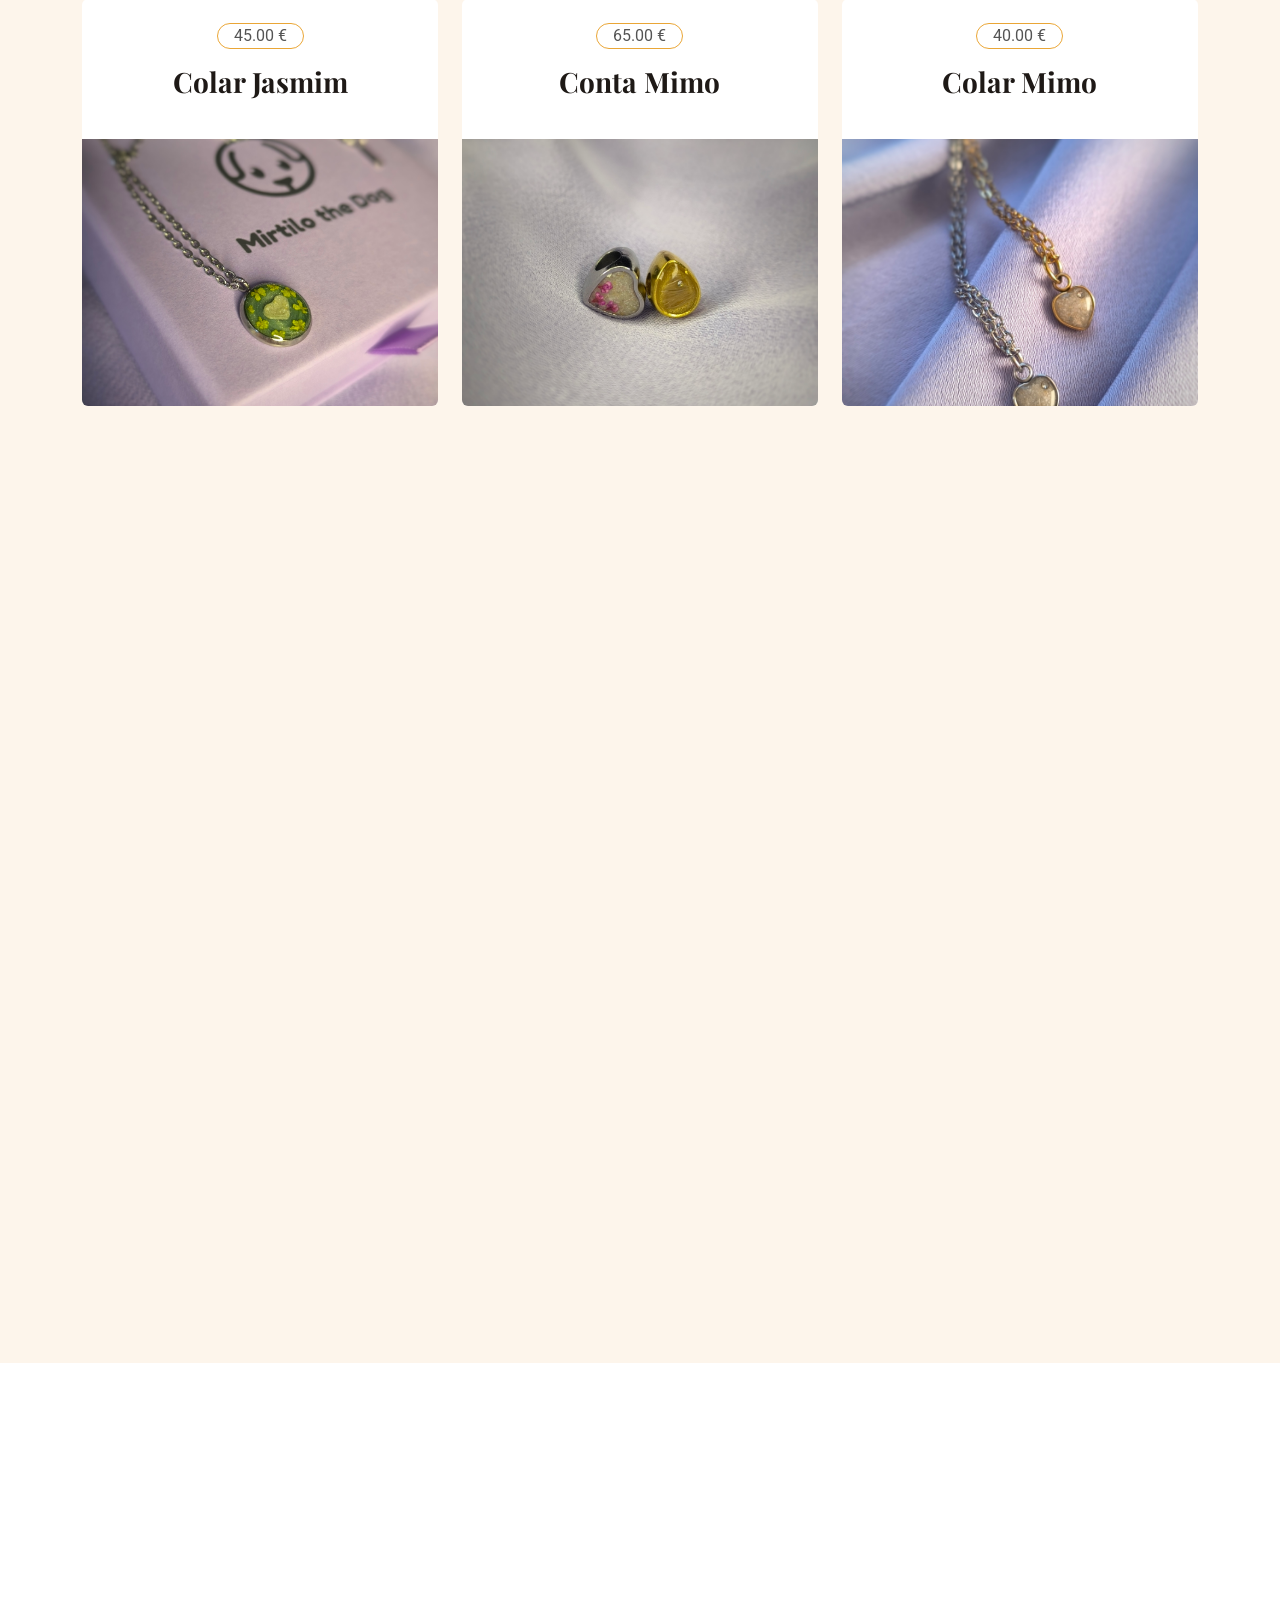
<file: pages/product.html>
<!DOCTYPE html>
<html lang="en">

<head>
    <meta charset="utf-8">
    <title>Mirtilo the Dog</title>
    <meta content="width=device-width, initial-scale=1.0" name="viewport">
    <meta content="" name="keywords">
    <meta content="" name="description">

    <!--FAVICON-->
    <link rel="shortcut icon" href="../../assets/img/logo/logo.ico" type="image/x-icon">

    <!-- Google Web Fonts -->
    <link rel="preconnect" href="https://fonts.googleapis.com">
    <link rel="preconnect" href="https://fonts.gstatic.com" crossorigin>
    <link href="https://fonts.googleapis.com/css2?family=Roboto:wght@400;500&family=Playfair+Display:wght@600;700&display=swap" rel="stylesheet"> 

    <!-- Icon Font Stylesheet -->
    <link href="https://cdnjs.cloudflare.com/ajax/libs/font-awesome/5.10.0/css/all.min.css" rel="stylesheet">
    <link href="https://cdn.jsdelivr.net/npm/bootstrap-icons@1.4.1/font/bootstrap-icons.css" rel="stylesheet">

    <!-- Libraries Stylesheet -->
    <link href="lib/animate/animate.min.css" rel="stylesheet">
    <link href="lib/owlcarousel/assets/owl.carousel.min.css" rel="stylesheet">

    <!-- Customized Bootstrap Stylesheet -->
    <link href="css/bootstrap.min.css" rel="stylesheet">

    <!-- Template Stylesheet -->
    <link href="css/style.css" rel="stylesheet">
</head>

<body>
    <!-- Spinner Start -->
    <div id="spinner" class="show bg-white position-fixed translate-middle w-100 vh-100 top-50 start-50 d-flex align-items-center justify-content-center">
        <div class="spinner-grow text-primary" role="status"></div>
    </div>
    <!-- Spinner End -->


    <!-- Topbar Start -->
    <div class="container-fluid top-bar bg-dark text-light px-0 wow fadeIn" data-wow-delay="0.1s">
        <div class="row gx-0 align-items-center d-none d-lg-flex">
            <div class="col-lg-6 px-5 text-start">
                <ol class="breadcrumb mb-0">
                    <li><a class="small text-light" href="#"></a></li>
                    <li><a class="small text-light" href="#"></a></li>
                    <li><a class="small text-light" href="#"></a></li>
                    <li><a class="small text-light" href="#"></a></li>
                </ol>
            </div>
            <div class="col-lg-6 px-5 text-end">
                <div class="h-100 d-inline-flex align-items-center">
                    <a class="btn-lg-square border-end rounded-0" href="https://www.facebook.com/mirtilothedog"><i class="fab fa-facebook-f"></i></a>
                    <a class="btn-lg-square pe-0" href="https://www.instagram.com/mirtilothedog/"><i class="fab fa-instagram"></i></a>
                </div>
            </div>
        </div>
    </div>
    <!-- Topbar End -->


    <!-- Navbar Start -->
    <nav class="navbar navbar-expand-lg navbar-dark fixed-top py-lg-0 px-lg-5 wow fadeIn" data-wow-delay="0.1s">
        <a href="index.html" class="navbar-brand ms-4 ms-lg-0">
            <h1 class="m-0">Mirtilo the Dog</h1>
        </a>
        <button type="button" class="navbar-toggler me-4" data-bs-toggle="collapse" data-bs-target="#navbarCollapse">
            <span class="navbar-toggler-icon"></span>
        </button>
        <div class="collapse navbar-collapse" id="navbarCollapse">
            <div class="navbar-nav mx-auto p-4 p-lg-0">
                <a href="index.html" class="nav-item nav-link active">Home</a>
                <a href="about.html" class="nav-item nav-link">Sobre nós</a>
                <div class="nav-item dropdown">
                    <a href="#" class="nav-link dropdown-toggle" data-bs-toggle="dropdown">Catálogo</a>
                    <div class="dropdown-menu m-0">
                        <a href="product.html?categoria=todos" class="dropdown-item">Todos</a>
                        <a href="product.html?categoria=colar" class="dropdown-item">Colares</a>
                        <a href="product.html?categoria=conta" class="dropdown-item">Contas</a>
                        <a href="product.html?categoria=porta-chaves" class="dropdown-item">Porta-chaves</a>
                        <a href="product.html?categoria=personalizado" class="dropdown-item">Personalize o seu</a>
                        <a href="product.html?categoria=news" class="dropdown-item">Novidades</a>
                    </div>
                </div>
                <a href="contact.html" class="nav-item nav-link">Faça o seu pedido</a>
                <a href="" class="nav-item nav-link">Login</a>
            </div>
        </div>
    </nav>
    <!-- Navbar End -->


    <!-- Page Header Start -->
    <div class="container-fluid page-header py-6 wow fadeIn" data-wow-delay="0.1s">
        <div class="container text-center pt-5 pb-3">
            <h1 class="display-4 text-white animated slideInDown mb-3">Catálogo</h1>
        </div>
    </div>
    <!-- Page Header End -->


    <!-- Product Start -->
    <div class="container-xxl bg-light my-6 py-6 pt-0">
        <div class="container">
            <div class="text-light rounded-bottom p-5 my-6 mt-0 wow fadeInUp violeta-bg" data-wow-delay="0.1s">
                <div class="row g-4 align-items-center">
                    <div class="col-lg-6">
                        <h1 class="display-4 text-light mb-0">Jóias e peças que mantêm memórias vivas.</h1>
                    </div>
                </div>
            </div>
            <div class="text-center mx-auto mb-5 wow fadeInUp" data-wow-delay="0.1s" style="max-width: 500px;">
                <p class="text-primary text-uppercase mb-2">// Produtos</p>
                <h1 class="display-6 mb-4">Conheça nossas peças</h1>
            </div>

            <!-- Filtro de categorias -->
            <div id="filtro-categorias" class="text-center mb-4 wow fadeInUp" data-wow-delay="0.1s">
                <button class="btn-categoria active" data-categoria="todos">Todos</button>
                <button class="btn-categoria" data-categoria="colar">Colares</button>
                <button class="btn-categoria" data-categoria="conta">Contas</button>
                <button class="btn-categoria" data-categoria="porta-chaves">Porta-chaves</button>
                <button class="btn-categoria" data-categoria="personalizado">Personalize o seu</button>
                <button class="btn-categoria" data-categoria="news">Novidades</button>
            </div>


            <!-- Filtro de preço -->
            <div id="filtro-preco" class="text-center mb-5" style="display: none;">
                <span style="font-weight: 600; color: var(--violeta_intenso);">
                    <i class="bi bi-funnel-fill me-1"></i>Preço
                </span>
                <input type="number" id="precoMin" placeholder="Mín €" min="0">
                <span style="color: var(--violeta_escuro);">—</span>
                <input type="number" id="precoMax" placeholder="Máx €" min="0">
                <button id="btn-aplicar" onclick="aplicarFiltroPreco()"
                    onmouseover="this.style.backgroundColor='var(--violeta_escuro)'"
                    onmouseout="this.style.backgroundColor='var(--violeta_intenso)'">
                    Aplicar
                </button>
                <button id="btn-limpar" onclick="limparFiltroPreco()"
                    onmouseover="this.style.backgroundColor='rgba(160,130,202,0.15)'"
                    onmouseout="this.style.backgroundColor='transparent'">
                    Limpar
                </button>
            </div>

            <!-- Cards gerados dinamicamente -->
            <div id="produtos" class="row g-4 justify-content-center"></div>
        </div>
    </div>
    <!-- Product End -->

    <!-- Footer Start -->
    <div class="container-fluid bg-dark text-light footer my-6 mb-0 py-5 wow fadeIn" data-wow-delay="0.1s">
        <div class="container py-5">
            <div class="row g-5">
                <div class="col-lg-3 col-md-6">
                    <h4 class="text-light mb-4">Contactos</h4>
                    <p class="mb-2"><i class="fa fa-map-marker-alt me-3"></i>Porto, Portugal</p>
                    <p class="mb-2"><i class="fa fa-phone-alt me-3"></i>+351 914 789 211</p>
                    <p class="mb-2"><i class="fa fa-envelope me-3"></i>mirtilothedog@gmail.com</p>
                    <div class="d-flex pt-2">
                        <a class="btn btn-square btn-outline-light rounded-circle me-1" href="https://www.facebook.com/mirtilothedog"><i class="fab fa-facebook-f"></i></a>
                        <a class="btn btn-square btn-outline-light rounded-circle me-1" href="https://www.instagram.com/mirtilothedog/"><i class="fab fa-instagram"></i></a>
                    </div>
                </div>
                <div class="col-lg-3 col-md-6">
                    <h4 class="text-light mb-4">Links</h4>
                    <a class="btn btn-link" href="about.html">Sobre nós</a>
                    <a class="btn btn-link" href="product.html">Catálogo</a>
                    <a class="btn btn-link" href="contact.html">Faça o seu pedido</a>
                    <a class="btn btn-link" href="">Login</a>
                </div>
            </div>
        </div>
    </div>
    <!-- Footer End -->


    <!-- Copyright Start -->
    <div class="container-fluid copyright text-light py-4 wow fadeIn" data-wow-delay="0.1s">
        <div class="container">
            <div class="row">
                <div class="col-md-6 text-center text-md-start mb-3 mb-md-0">
                    &copy; <a href="index.html">Mirtilo The Dog</a>, Todos os direitos reservados.
                </div>
                <div class="col-md-6 text-center text-md-end">
                    <!--/*** This template is free as long as you keep the footer author’s credit link/attribution link/backlink. If you'd like to use the template without the footer author’s credit link/attribution link/backlink, you can purchase the Credit Removal License from "https://htmlcodex.com/credit-removal". Thank you for your support. ***/-->
                    Desenvolvido por <a href="https://www.linkedin.com/in/beatriz-fiochi/">Beatriz Fiochi</a>
                </div>
            </div>
        </div>
    </div>
    <!-- Copyright End -->


    <!-- Back to Top -->
    <a href="#" class="btn btn-lg violeta-bg btn-lg-square rounded-circle back-to-top"><i class="bi bi-arrow-up"></i></a>


    <!-- JavaScript Libraries -->
    <script src="https://code.jquery.com/jquery-3.4.1.min.js"></script>
    <script src="https://cdn.jsdelivr.net/npm/bootstrap@5.0.0/dist/js/bootstrap.bundle.min.js"></script>
    <script src="lib/wow/wow.min.js"></script>
    <script src="lib/easing/easing.min.js"></script>
    <script src="lib/waypoints/waypoints.min.js"></script>
    <script src="lib/counterup/counterup.min.js"></script>
    <script src="lib/owlcarousel/owl.carousel.min.js"></script>
    <script src="../scripts/catalogo.js"></script>

    <!-- Template Javascript -->
    <script src="js/main.js"></script>
</body>

</html>
</file>
<file: pages/css/style.css>
/********** Template CSS **********/
:root {
    --primary: #EAA636;
    --secondary: #545454;
    --light: #FDF5EB;
    --dark: #1E1916;
    --branco_violeta: #f8f5fa;
    --violeta_suave: #E1D5F2;
    --violeta: #d8bff0;
    --violeta_escuro: #a082ca;
    --violeta_intenso: #7452a5;
    --rosa: #F1C4F2;
    --cinza: #545454;
}

h1,
h4,
h5,
h6,
.h4,
.h5,
.h6 {
    font-weight: 600 !important;
    color: var(--violeta) !important;
}

.py-6 {
    padding-top: 6rem;
    padding-bottom: 6rem;
}

.my-6 {
    margin-top: 6rem;
    margin-bottom: 6rem;
}

.back-to-top {
    position: fixed;
    display: none;
    right: 30px;
    bottom: 30px;
    z-index: 99;
}


/*** Spinner ***/
#spinner {
    opacity: 0;
    visibility: hidden;
    transition: opacity .5s ease-out, visibility 0s linear .5s;
    z-index: 99999;
}

#spinner.show {
    transition: opacity .5s ease-out, visibility 0s linear 0s;
    visibility: visible;
    opacity: 1;
}


/*** Button ***/
.btn {
    font-weight: 500;
    transition: .5s;
}

.btn.btn-primary {
    color: #FFFFFF;
}

.btn.btn-primary:hover {
    background-color: #7452a5;
    border-color: #7452a5;
}

.btn-square {
    width: 38px;
    height: 38px;
}

.btn-sm-square {
    width: 32px;
    height: 32px;
}

.btn-lg-square {
    width: 48px;
    height: 48px;
}

.top-bar .btn-lg-square {
    color: var(--violeta);
}

.btn-square,
.btn-sm-square,
.btn-lg-square {
    padding: 0;
    display: flex;
    align-items: center;
    justify-content: center;
    font-weight: normal;
}


/*** Navbar ***/
.navbar .dropdown-toggle::after {
    border: none;
    content: "\f107";
    font-family: "Font Awesome 5 Free";
    font-weight: 900;
    vertical-align: middle;
    margin-left: 8px;
}

.navbar .navbar-nav .nav-link {
    padding: 35px 15px;
    color: var(--light);
    outline: none;
}

.navbar .navbar-nav .nav-link:hover,
.navbar .navbar-nav .nav-link.active {
    color: var(--violeta);
}

.navbar.fixed-top {
    transition: .5s;
}

@media (max-width: 991.98px) {
    .navbar .navbar-nav {
        margin-top: 10px;
        border-top: 1px solid rgba(255, 255, 255, .3);
        background: var(--dark);
    }

    .navbar .navbar-nav .nav-link {
        padding: 10px 0;
    }
}

@media (min-width: 992px) {
    .navbar .nav-item .dropdown-menu {
        display: block;
        visibility: hidden;
        top: 100%;
        transform: rotateX(-75deg);
        transform-origin: 0% 0%;
        transition: .5s;
        opacity: 0;
    }

    .navbar .nav-item:hover .dropdown-menu {
        transform: rotateX(0deg);
        visibility: visible;
        transition: .5s;
        opacity: 1;
    }
}


/*** Header ***/
.header-carousel .owl-carousel-inner {
    position: absolute;
    width: 100%;
    height: 100%;
    top: 0;
    left: 0;
    display: flex;
    align-items: center;
    background: rgba(0, 0, 0, .5);
}

.header-carousel .img-fluid {
    height: 100vh;
    width: 100%;
    object-fit: cover;
}

@media (max-width: 768px) {
    .header-carousel .owl-carousel-item {
        position: relative;
        min-height: 600px;
    }

    .header-carousel .owl-carousel-item img {
        position: absolute;
        width: 100%;
        height: 100%;
        object-fit: cover;
    }

    .header-carousel .owl-carousel-item p {
        font-size: 16px !important;
    }
}

.header-carousel .owl-nav {
    position: relative;
    width: 80px;
    height: 80px;
    margin: -40px auto 0 auto;
    display: flex;
    justify-content: center;
    align-items: center;
}

.header-carousel .owl-nav::before {
    position: absolute;
    content: "";
    width: 100%;
    height: 100%;
    top: 0;
    left: 0;
    background: #FFFFFF;
    transform: rotate(45deg);
}

.header-carousel .owl-nav .owl-prev,
.header-carousel .owl-nav .owl-next {
    position: relative;
    font-size: 40px;
    color: var(--violeta);
    transition: .5s;
    z-index: 1;
}

.header-carousel .owl-nav .owl-prev:hover,
.header-carousel .owl-nav .owl-next:hover {
    color: var(--dark);
}

.page-header {
    margin-bottom: 6rem;
    background: linear-gradient(rgba(0, 0, 0, .5), rgba(0, 0, 0, .5)), url(../../assets/img/catalogo/catalogo6.jpg) center center no-repeat;
    background-size: cover;
}

.breadcrumb-item+.breadcrumb-item::before {
    color: var(--light);
}

.violeta-bg {
    background-color: var(--violeta_escuro);
    border-color: var(--violeta_escuro);
}

/*** About ***/
.img-twice::before {
    position: absolute;
    content: "";
    width: 60%;
    height: 80%;
    top: 10%;
    left: 20%;
    background: var(--violeta_escuro);
    border: 25px solid var(--light);
    border-radius: 6px;
    z-index: -1;
}

/*** Filtro preço ***/
#filtro-preco {
    align-items: center;
    gap: 10px;
    flex-wrap: wrap;
    justify-content: center;
    margin-bottom: 1.2rem;
    background: rgba(255,255,255,0.35);
    backdrop-filter: blur(8px);
    -webkit-backdrop-filter: blur(8px);
    border: 1px solid rgba(255,255,255,0.5);
    border-radius: 30px;
    padding: 10px 20px;
    font-size: 14px;
    color: var(--cinza);
}

#filtro-preco input {
    width: 80px;
    padding: 5px 10px;
    border: 1px solid var(--violeta_escuro);
    border-radius: 20px;
    background: rgba(255,255,255,0.6);
    color: var(--cinza);
    font-size: 13px;
    text-align: center;
    outline: none;
}

#filtro-preco #btn-aplicar {
    padding: 5px 16px;
    background-color: var(--violeta_intenso);
    color: white;
    border: none;
    border-radius: 20px;
    font-size: 13px;
    cursor: pointer;
    transition: background 0.2s;
}

#filtro-preco #btn-limpar {
    padding: 5px 14px;
    background: transparent;
    color: var(--violeta_escuro);
    border: 1px solid var(--violeta_escuro);
    border-radius: 20px;
    font-family: 'Nunito', sans-serif;
    font-size: 13px;
    cursor: pointer;
    transition: all 0.2s;
}

/*** Filtro Categorias ***/
#filtro-categorias {
    display: flex;
    flex-wrap: wrap;
    justify-content: center;
    gap: 0.5rem;
}

.btn-categoria {
    border: 2px solid var(--violeta_intenso);
    background: transparent;
    color: var(--violeta_intenso);
    border-radius: 50px;
    padding: 0.4rem 1.2rem;
    font-weight: 600;
    font-size: 0.9rem;
    cursor: pointer;
    transition: .3s;
}

.btn-categoria:hover,
.btn-categoria.active {
    background: var(--violeta_intenso);
    color: #fff;
}

/*** Product ***/
.product-item {
    transition: .5s;
}

.product-item:hover {
    background: var(--violeta) !important;
}

.product-item:hover * {
    color: var(--light);
}

.product-item:hover h4 {
    color: var(--light) !important;
}

.product-img-wrapper {
    position: relative;       /* contexto para o overlay */
    width: 100%;
    aspect-ratio: 4 / 3;
    overflow: hidden;
}

.product-img-wrapper img {
    width: 100%;
    height: 100%;
    object-fit: cover;
    object-position: center;
    display: block;
    transition: transform .5s;
}

.product-item:hover .product-img-wrapper img {
    transform: scale(1.05);
}

.product-overlay {
    position: absolute;
    width: 100%;
    height: 0;
    top: 0;
    left: 0;
    display: flex;
    align-items: center;
    justify-content: center;
    background: rgba(0, 0, 0, .5);
    overflow: hidden;
    opacity: 0;
    transition: .5s;
}

.product-item:hover .product-overlay {
    height: 100%;
    opacity: 1;
}

/*** Order ***/
.order-final-step {
    background: var(--violeta_intenso);
    color: var(--light);
}

.order-final-step span,
.order-final-step h5 {
    color: var(--light);
}

/*** Testimonial ***/
.testimonial-carousel .owl-item .testimonial-item img {
    width: 60px;
    height: 60px;
}

.testimonial-carousel .owl-item .testimonial-item,
.testimonial-carousel .owl-item .testimonial-item * {
    transition: .5s;
}

.testimonial-carousel .owl-item.center .testimonial-item {
    background: var(--violeta) !important;
}

.testimonial-carousel .owl-item.center .testimonial-item * {
    color: #FFFFFF !important;
}

.testimonial-carousel .owl-nav {
    margin-top: 30px;
    display: flex;
    justify-content: center;
}

.testimonial-carousel .owl-nav .owl-prev,
.testimonial-carousel .owl-nav .owl-next {
    margin: 0 12px;
    width: 50px;
    height: 50px;
    display: flex;
    align-items: center;
    justify-content: center;
    border-radius: 50px;
    font-size: 22px;
    color: var(--light);
    background: var(--violeta);
    transition: .5s;
}

.testimonial-carousel .owl-nav .owl-prev:hover,
.testimonial-carousel .owl-nav .owl-next:hover {
    color: var(--violeta);
    background: var(--dark);
}


/*** Footer ***/
.footer .btn.btn-link {
    display: block;
    margin-bottom: 5px;
    padding: 0;
    text-align: left;
    color: var(--light);
    font-weight: normal;
    text-transform: capitalize;
    transition: .3s;
}

.footer .btn.btn-link::before {
    position: relative;
    content: "\f105";
    font-family: "Font Awesome 5 Free";
    font-weight: 900;
    color: var(--light);
    margin-right: 10px;
}

.footer .btn.btn-link:hover {
    color: var(--violeta);
    letter-spacing: 1px;
    box-shadow: none;
}

.copyright {
    background: #111111;
}

.copyright a {
    color: var(--violeta);
}

.copyright a:hover {
    color: var(--light);
}
</file>
